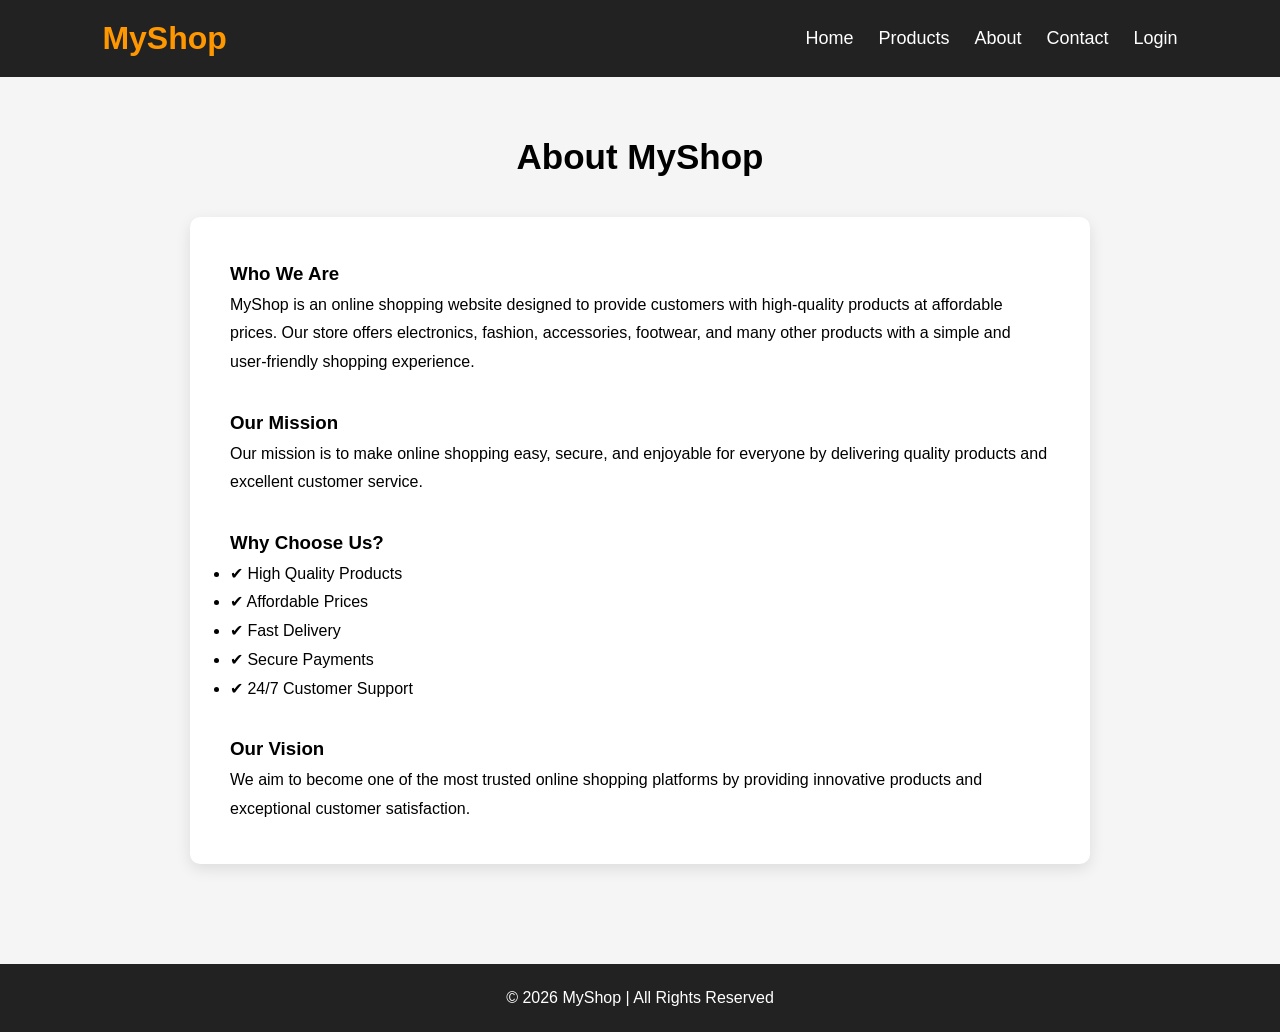
<file: about.html>
<!DOCTYPE html>
<html lang="en">
<head>
    <meta charset="UTF-8">
    <meta name="viewport" content="width=device-width, initial-scale=1.0">
    <title>About Us - MyShop</title>
    <link rel="stylesheet" href="style.css">
</head>

<body>

<header>

    <div class="logo">
        <h1>MyShop</h1>
    </div>

    <nav>
        <ul>
            <li><a href="index.html">Home</a></li>
            <li><a href="products.html">Products</a></li>
            <li><a href="about.html">About</a></li>
            <li><a href="contact.html">Contact</a></li>
            <li><a href="login.html">Login</a></li>
        </ul>
    </nav>

</header>

<section class="featured">

    <h2>About MyShop</h2>

    <div style="background:white;
                padding:40px;
                border-radius:10px;
                max-width:900px;
                margin:auto;
                line-height:1.8;
                box-shadow:0 5px 15px rgba(0,0,0,0.1);">

        <h3>Who We Are</h3>

        <p>
            MyShop is an online shopping website designed to provide customers
            with high-quality products at affordable prices. Our store offers
            electronics, fashion, accessories, footwear, and many other
            products with a simple and user-friendly shopping experience.
        </p>

        <br>

        <h3>Our Mission</h3>

        <p>
            Our mission is to make online shopping easy, secure, and enjoyable
            for everyone by delivering quality products and excellent customer
            service.
        </p>

        <br>

        <h3>Why Choose Us?</h3>

        <ul>
            <li>✔ High Quality Products</li>
            <li>✔ Affordable Prices</li>
            <li>✔ Fast Delivery</li>
            <li>✔ Secure Payments</li>
            <li>✔ 24/7 Customer Support</li>
        </ul>

        <br>

        <h3>Our Vision</h3>

        <p>
            We aim to become one of the most trusted online shopping platforms
            by providing innovative products and exceptional customer
            satisfaction.
        </p>

    </div>

</section>

<footer>
    <p>© 2026 MyShop | All Rights Reserved</p>
</footer>

</body>
</html>
</file>
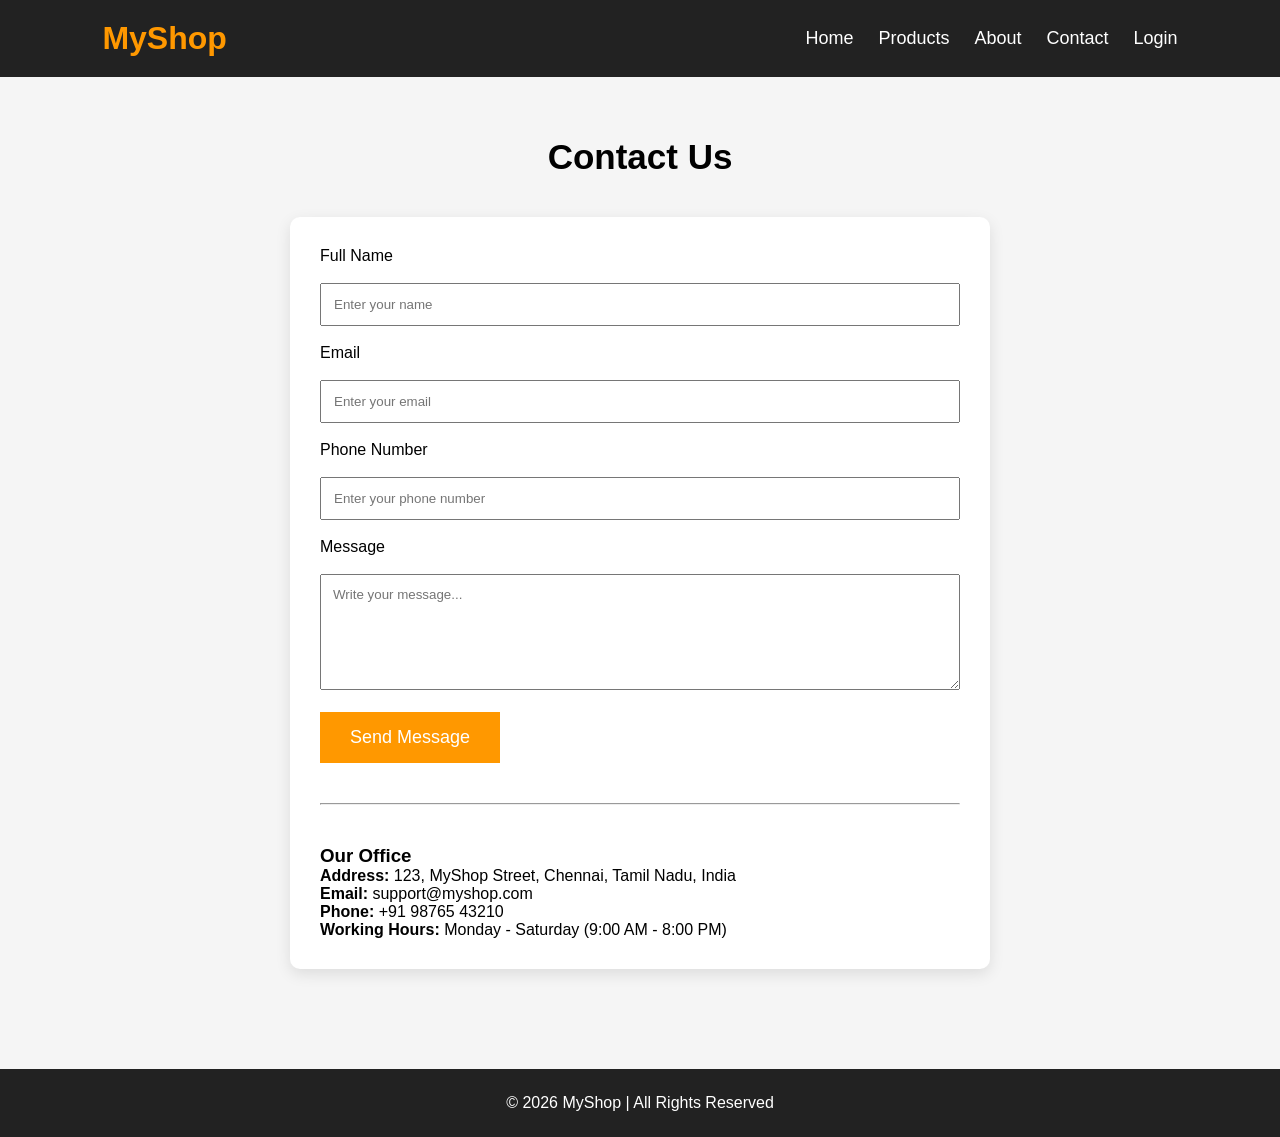
<file: contact.html>
<!DOCTYPE html>
<html lang="en">
<head>
    <meta charset="UTF-8">
    <meta name="viewport" content="width=device-width, initial-scale=1.0">
    <title>Contact Us - MyShop</title>
    <link rel="stylesheet" href="style.css">
</head>

<body>

<header>

    <div class="logo">
        <h1>MyShop</h1>
    </div>

    <nav>
        <ul>
            <li><a href="index.html">Home</a></li>
            <li><a href="products.html">Products</a></li>
            <li><a href="about.html">About</a></li>
            <li><a href="contact.html">Contact</a></li>
            <li><a href="login.html">Login</a></li>
        </ul>
    </nav>

</header>

<section class="featured">

<h2>Contact Us</h2>

<div style="max-width:700px;
            margin:auto;
            background:white;
            padding:30px;
            border-radius:10px;
            box-shadow:0 5px 15px rgba(0,0,0,0.1);">

<form>

<label>Full Name</label><br><br>

<input type="text"
placeholder="Enter your name"
style="width:100%;padding:12px;"><br><br>

<label>Email</label><br><br>

<input type="email"
placeholder="Enter your email"
style="width:100%;padding:12px;"><br><br>

<label>Phone Number</label><br><br>

<input type="tel"
placeholder="Enter your phone number"
style="width:100%;padding:12px;"><br><br>

<label>Message</label><br><br>

<textarea rows="6"
placeholder="Write your message..."
style="width:100%;padding:12px;"></textarea>

<br><br>

<button
style="background:#ff9800;
color:white;
padding:15px 30px;
border:none;
cursor:pointer;
font-size:18px;">
Send Message
</button>

</form>

<hr style="margin:40px 0;">

<h3>Our Office</h3>

<p><strong>Address:</strong> 123, MyShop Street, Chennai, Tamil Nadu, India</p>

<p><strong>Email:</strong> support@myshop.com</p>

<p><strong>Phone:</strong> +91 98765 43210</p>

<p><strong>Working Hours:</strong> Monday - Saturday (9:00 AM - 8:00 PM)</p>

</div>

</section>

<footer>
<p>© 2026 MyShop | All Rights Reserved</p>
</footer>

</body>
</html>
</file>
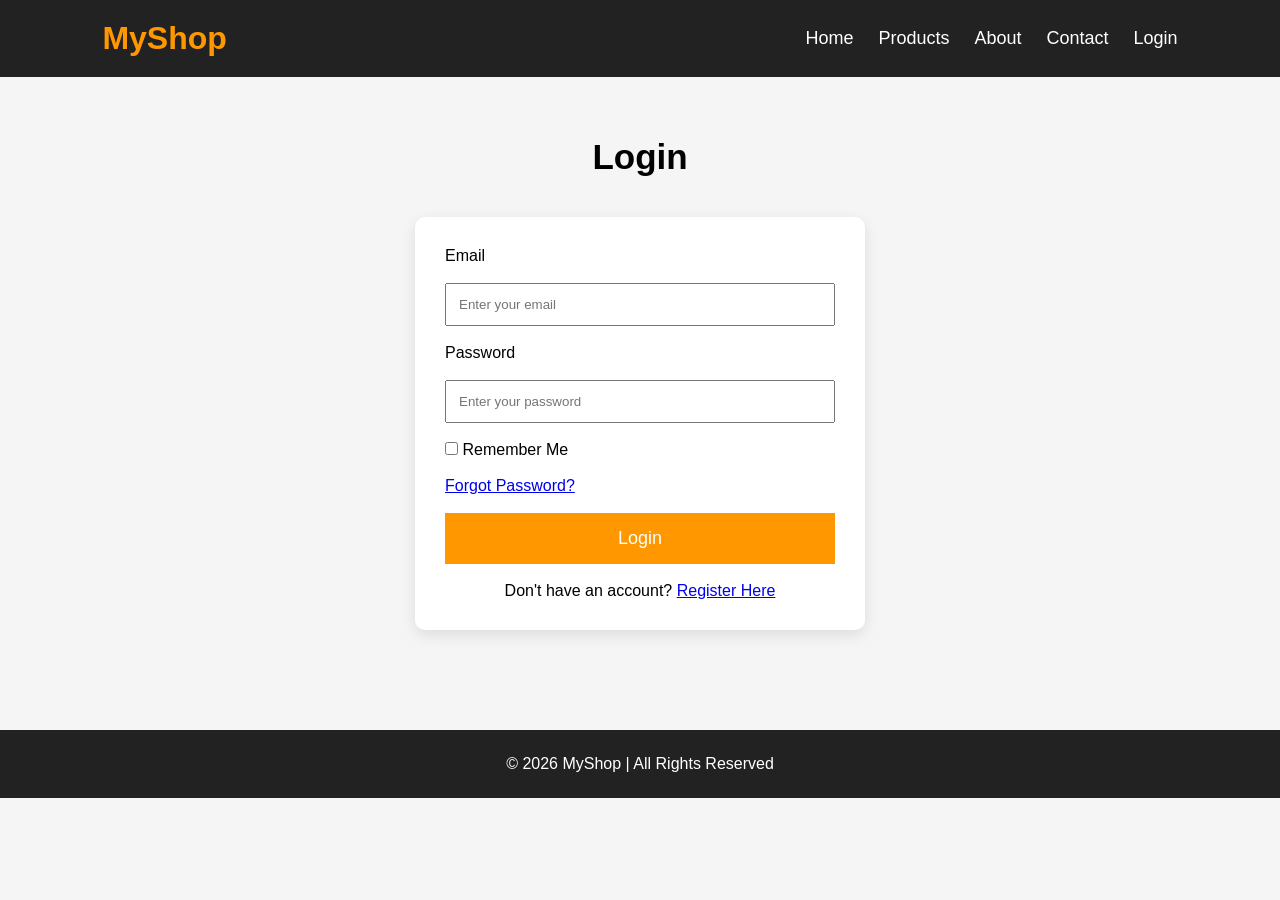
<file: login.html>
<!DOCTYPE html>
<html lang="en">
<head>
    <meta charset="UTF-8">
    <meta name="viewport" content="width=device-width, initial-scale=1.0">
    <title>Login - MyShop</title>
    <link rel="stylesheet" href="style.css">
</head>

<body>

<header>

    <div class="logo">
        <h1>MyShop</h1>
    </div>

    <nav>
        <ul>
            <li><a href="index.html">Home</a></li>
            <li><a href="products.html">Products</a></li>
            <li><a href="about.html">About</a></li>
            <li><a href="contact.html">Contact</a></li>
            <li><a href="login.html">Login</a></li>
        </ul>
    </nav>

</header>

<section class="featured">

<h2>Login</h2>

<div style="max-width:450px;
            margin:auto;
            background:white;
            padding:30px;
            border-radius:10px;
            box-shadow:0 5px 15px rgba(0,0,0,0.1);">

<form>

<label>Email</label><br><br>

<input type="email"
placeholder="Enter your email"
style="width:100%;padding:12px;"><br><br>

<label>Password</label><br><br>

<input type="password"
placeholder="Enter your password"
style="width:100%;padding:12px;"><br><br>

<input type="checkbox">
Remember Me

<br><br>

<a href="#">Forgot Password?</a>

<br><br>

<button
style="width:100%;
padding:15px;
background:#ff9800;
color:white;
border:none;
font-size:18px;
cursor:pointer;">
Login
</button>

<br><br>

<p style="text-align:center;">
Don't have an account?

<a href="signup.html">
Register Here
</a>

</p>

</form>

</div>

</section>

<footer>

<p>© 2026 MyShop | All Rights Reserved</p>

</footer>

</body>
</html>
</file>
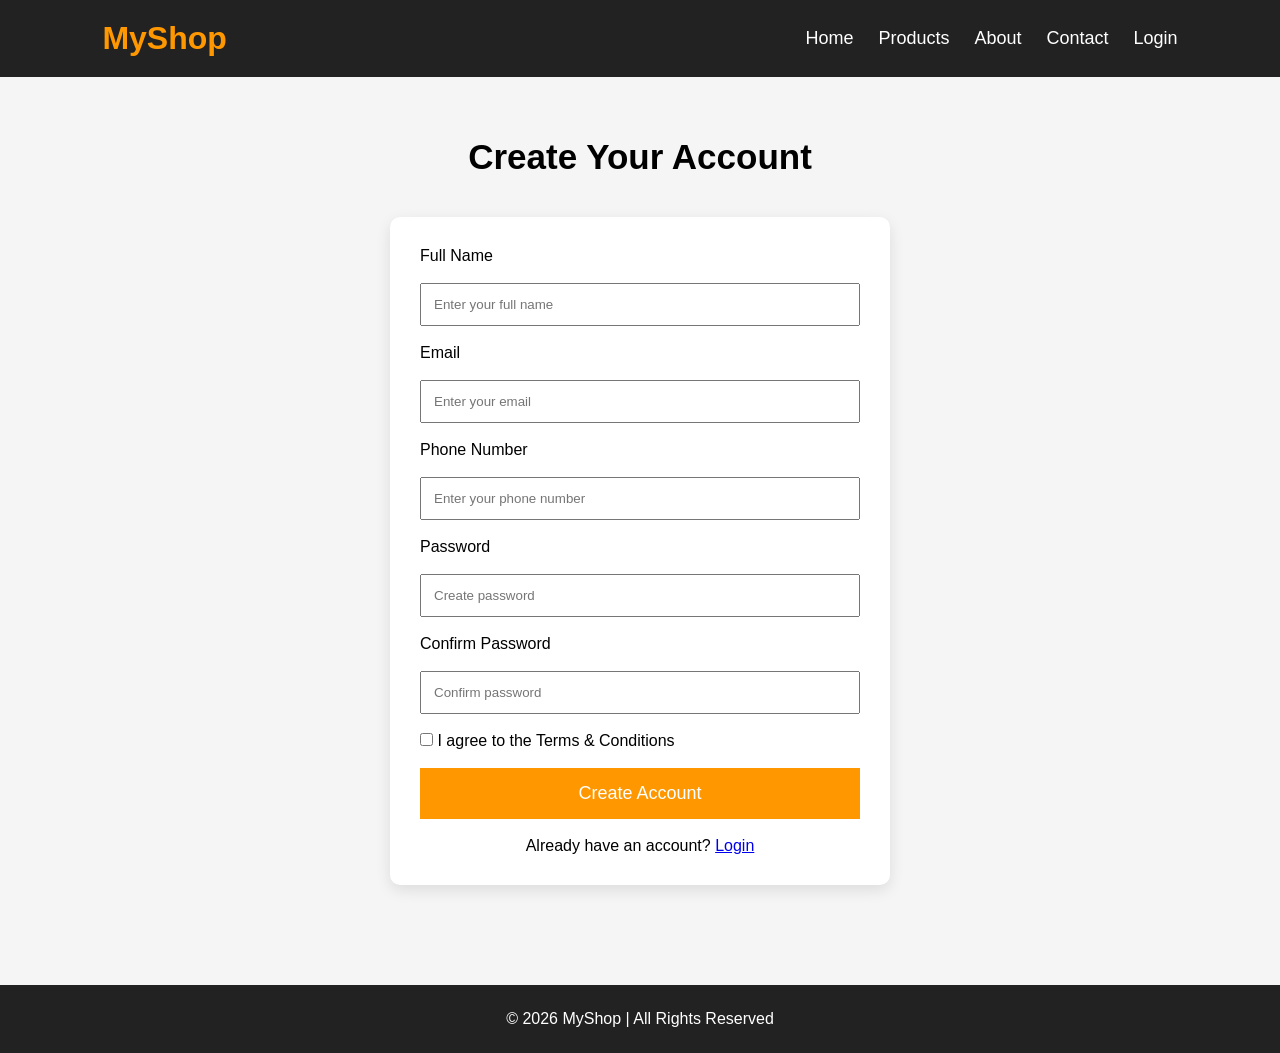
<file: signup.html>
<!DOCTYPE html>
<html lang="en">
<head>
    <meta charset="UTF-8">
    <meta name="viewport" content="width=device-width, initial-scale=1.0">
    <title>Sign Up - MyShop</title>
    <link rel="stylesheet" href="style.css">
</head>

<body>

<header>

    <div class="logo">
        <h1>MyShop</h1>
    </div>

    <nav>
        <ul>
            <li><a href="index.html">Home</a></li>
            <li><a href="products.html">Products</a></li>
            <li><a href="about.html">About</a></li>
            <li><a href="contact.html">Contact</a></li>
            <li><a href="login.html">Login</a></li>
        </ul>
    </nav>

</header>

<section class="featured">

<h2>Create Your Account</h2>

<div style="max-width:500px;
            margin:auto;
            background:white;
            padding:30px;
            border-radius:10px;
            box-shadow:0 5px 15px rgba(0,0,0,0.1);">

<form>

<label>Full Name</label><br><br>
<input type="text"
placeholder="Enter your full name"
style="width:100%;padding:12px;"><br><br>

<label>Email</label><br><br>
<input type="email"
placeholder="Enter your email"
style="width:100%;padding:12px;"><br><br>

<label>Phone Number</label><br><br>
<input type="tel"
placeholder="Enter your phone number"
style="width:100%;padding:12px;"><br><br>

<label>Password</label><br><br>
<input type="password"
placeholder="Create password"
style="width:100%;padding:12px;"><br><br>

<label>Confirm Password</label><br><br>
<input type="password"
placeholder="Confirm password"
style="width:100%;padding:12px;"><br><br>

<input type="checkbox">
I agree to the Terms & Conditions

<br><br>

<button
style="width:100%;
padding:15px;
background:#ff9800;
color:white;
border:none;
font-size:18px;
cursor:pointer;">
Create Account
</button>

<br><br>

<p style="text-align:center;">
Already have an account?
<a href="login.html">Login</a>
</p>

</form>

</div>

</section>

<footer>
<p>© 2026 MyShop | All Rights Reserved</p>
</footer>

</body>
</html>
</file>
<file: style.css>
/* Reset */
*{
    margin:0;
    padding:0;
    box-sizing:border-box;
    font-family:Arial, Helvetica, sans-serif;
}

body{
    background:#f5f5f5;
}

/* Header */

header{
    display:flex;
    justify-content:space-between;
    align-items:center;
    background:#222;
    color:white;
    padding:20px 8%;
}

.logo h1{
    color:#ff9800;
}

nav ul{
    display:flex;
    list-style:none;
}

nav ul li{
    margin-left:25px;
}

nav ul li a{
    text-decoration:none;
    color:white;
    font-size:18px;
    transition:.3s;
}

nav ul li a:hover{
    color:#ff9800;
}

/* Hero */

.hero{
    height:500px;
    background:linear-gradient(rgba(0,0,0,.6),rgba(0,0,0,.6)),
    url("https://images.unsplash.com/photo-1523275335684-37898b6baf30?w=1400");
    background-size:cover;
    background-position:center;
    display:flex;
    justify-content:center;
    align-items:center;
    text-align:center;
}

.hero-text{
    color:white;
}

.hero-text h2{
    font-size:50px;
    margin-bottom:20px;
}

.hero-text p{
    font-size:20px;
    margin-bottom:30px;
}

.btn{
    background:#ff9800;
    color:white;
    padding:15px 35px;
    text-decoration:none;
    border-radius:5px;
    transition:.3s;
}

.btn:hover{
    background:#e68900;
}

/* Categories */

.categories{
    padding:60px 8%;
}

.categories h2{
    text-align:center;
    margin-bottom:40px;
    font-size:35px;
}

.category-container{
    display:flex;
    justify-content:space-between;
    flex-wrap:wrap;
}

.category{
    width:250px;
    background:white;
    text-align:center;
    margin-bottom:25px;
    border-radius:10px;
    overflow:hidden;
    box-shadow:0 5px 15px rgba(0,0,0,.1);
    transition:.3s;
}

.category:hover{
    transform:translateY(-8px);
}

.category img{
    width:100%;
}

.category h3{
    padding:20px;
}

/* Products */

.featured{
    padding:60px 8%;
}

.featured h2{
    text-align:center;
    margin-bottom:40px;
    font-size:35px;
}

.product-container{
    display:flex;
    justify-content:space-between;
    flex-wrap:wrap;
}

.product{
    width:250px;
    background:white;
    text-align:center;
    padding:20px;
    margin-bottom:25px;
    border-radius:10px;
    box-shadow:0 5px 15px rgba(0,0,0,.1);
    transition:.3s;
}

.product:hover{
    transform:scale(1.05);
}

.product img{
    width:100%;
}

.product h3{
    margin:15px 0;
}

.product p{
    color:#ff5722;
    font-size:22px;
    margin-bottom:15px;
}

.product button{
    background:#222;
    color:white;
    border:none;
    padding:12px 25px;
    cursor:pointer;
    border-radius:5px;
    transition:.3s;
}

.product button:hover{
    background:#ff9800;
}

/* Footer */

footer{
    background:#222;
    color:white;
    text-align:center;
    padding:25px;
    margin-top:40px;
}

/* Responsive */

@media(max-width:768px){

header{
    flex-direction:column;
}

nav ul{
    flex-direction:column;
    text-align:center;
    margin-top:15px;
}

nav ul li{
    margin:10px 0;
}

.hero-text h2{
    font-size:35px;
}

.category-container,
.product-container{
    justify-content:center;
}

}
</file>
